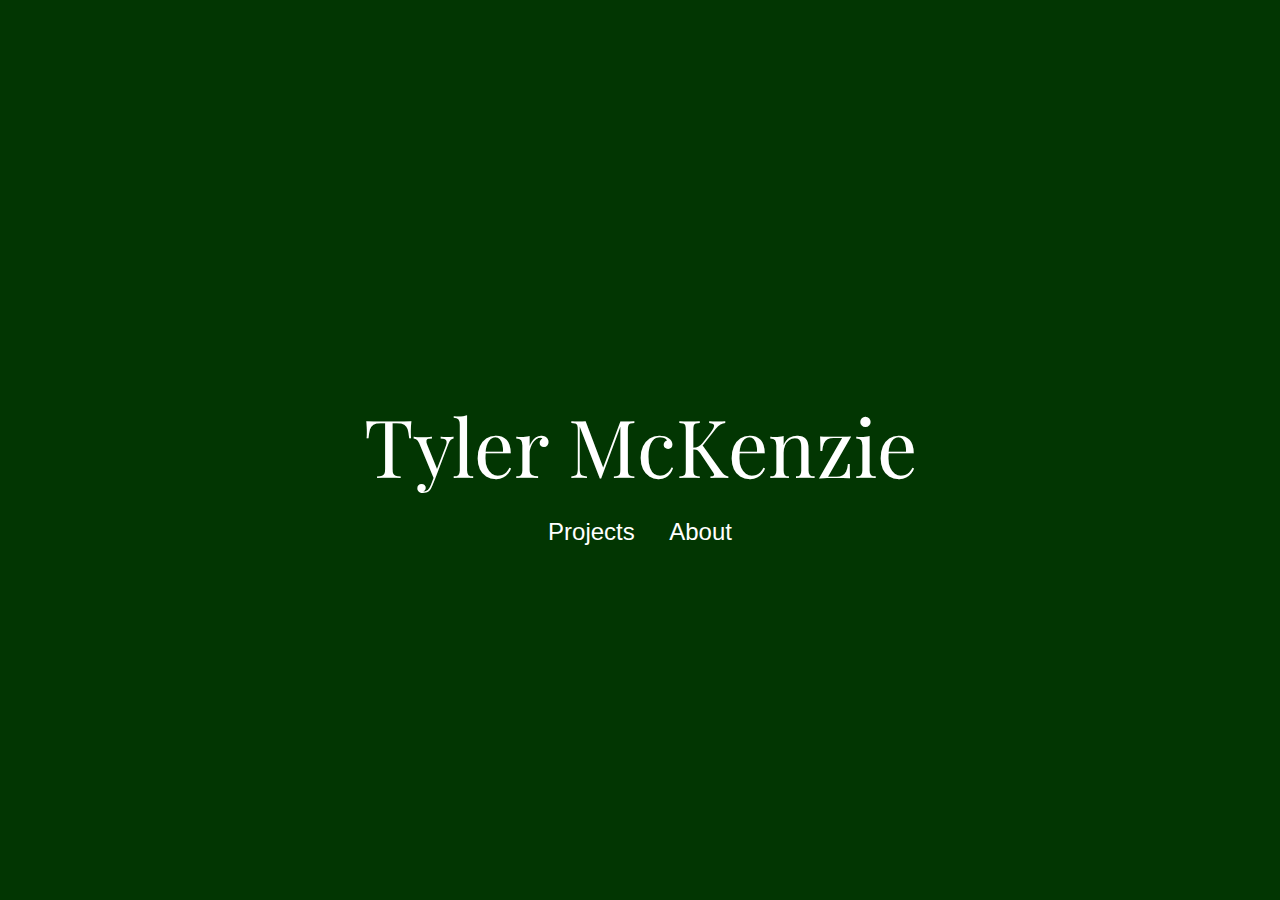
<file: index.html>
<!DOCTYPE html>
<html lang="en">
<head>
    <meta charset="UTF-8">
    <meta name="viewport" content="width=device-width, initial-scale=1.0">
    <title>Tyler McKenzie</title>
    <link href="https://fonts.googleapis.com/css2?family=Playfair+Display:wght@400;700&display=swap" rel="stylesheet">
    <link rel="stylesheet" href="style.css">
</head>
<body>
    <div class="container">
        <h1>Tyler McKenzie</h1>
        <nav>
            <ul>
                <li><a href="projects.html">Projects</a></li>
                <li><a href="about.html">About</a></li>
            </ul>
        </nav>
    </div>
</body>
</html>
</file>
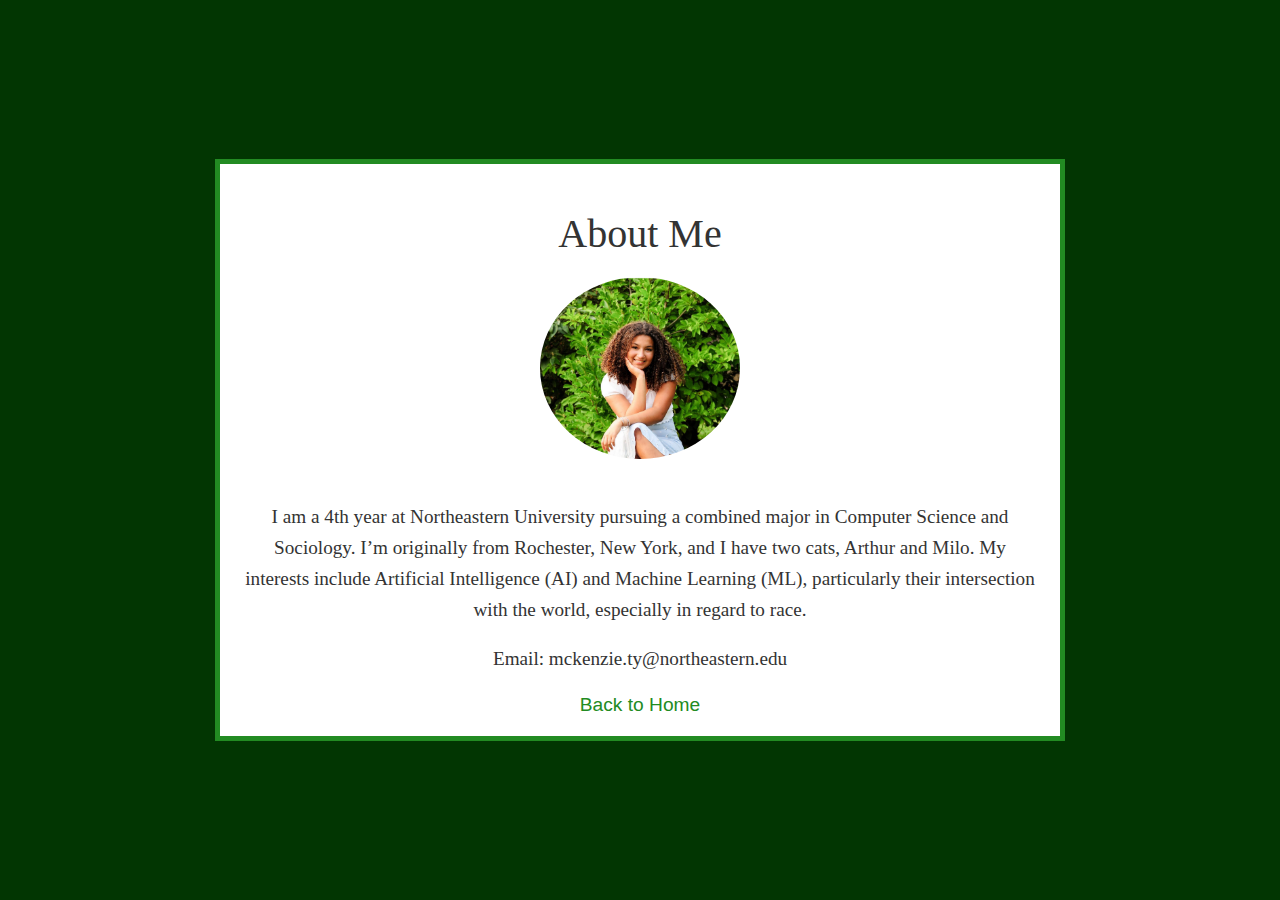
<file: about.html>
<!DOCTYPE html>
<html lang="en">
<head>
    <meta charset="UTF-8">
    <meta name="viewport" content="width=device-width, initial-scale=1.0">
    <title>About - Tyler McKenzie</title>
    <link rel="stylesheet" href="style.css">
</head>
<body>
    <div class="container-about">
        <h1>About Me</h1>
        <img src="professionalpic.jpg" alt="Picture of Tyler McKenzie" class="profile-picture">
        <p>I am a 4th year at Northeastern University pursuing a combined major in Computer Science and Sociology. I’m originally from Rochester, New York, and I have two cats, Arthur and Milo. My interests include Artificial Intelligence (AI) and Machine Learning (ML), particularly their intersection with the world, especially in regard to race.</p>
        <p> Email: mckenzie.ty@northeastern.edu</p>
        <nav>
            <a href="index.html">Back to Home</a>
        </nav>
    </div>
</body>
</html>
</file>
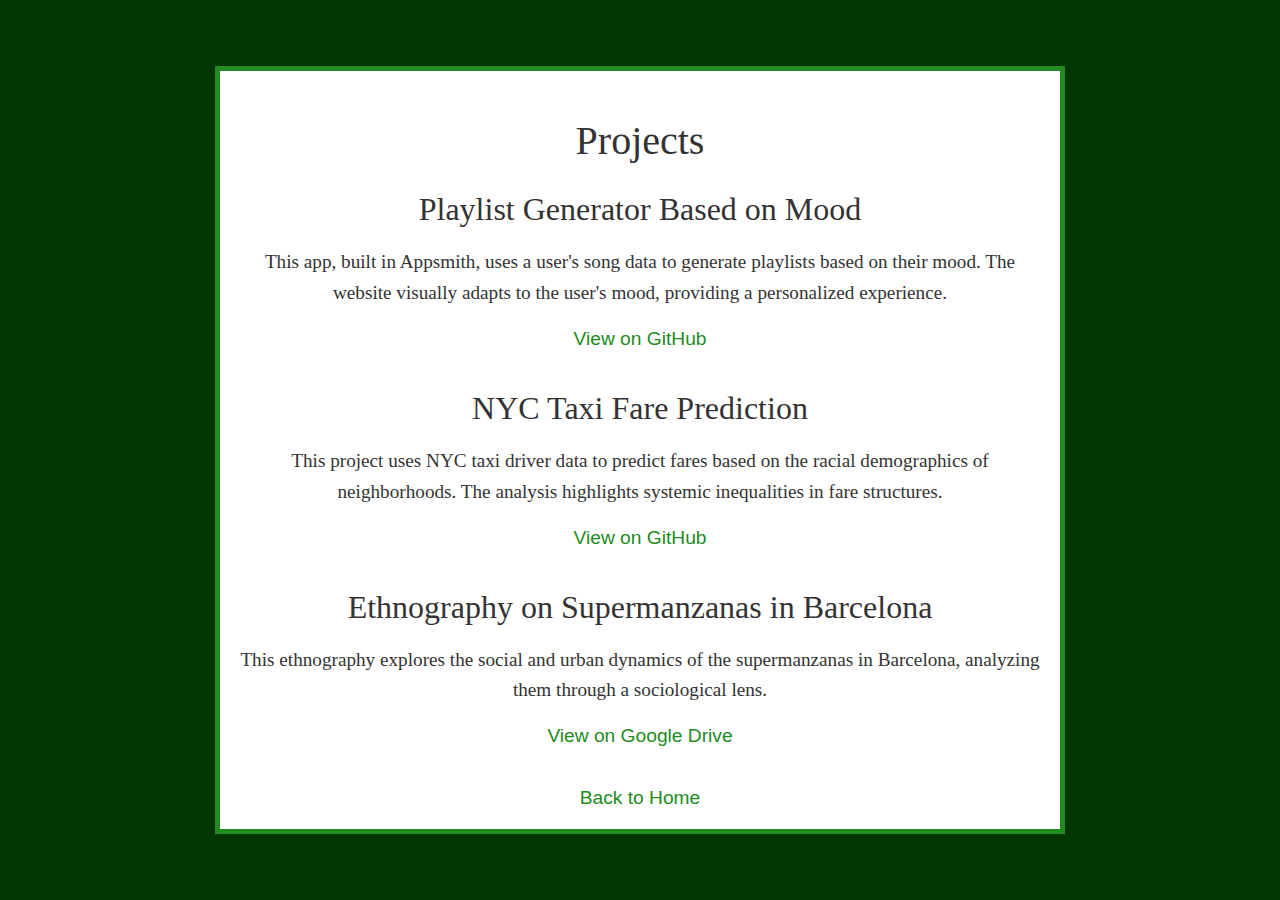
<file: projects.html>
<!DOCTYPE html>
<html lang="en">
<head>
    <meta charset="UTF-8">
    <meta name="viewport" content="width=device-width, initial-scale=1.0">
    <title>Projects - Tyler McKenzie</title>
    <link rel="stylesheet" href="style.css">
</head>
<body>
    <div class="container-about">
        <h1>Projects</h1>

        <section>
            <h2>Playlist Generator Based on Mood</h2>
            <p>This app, built in Appsmith, uses a user's song data to generate playlists based on their mood. The website visually adapts to the user's mood, providing a personalized experience.</p>
            <a href="https://github.com/tylermck101/appsmith-ui-repo" target="_blank">View on GitHub</a>
        </section>

        <section>
            <h2>NYC Taxi Fare Prediction</h2>
            <p>This project uses NYC taxi driver data to predict fares based on the racial demographics of neighborhoods. The analysis highlights systemic inequalities in fare structures.</p>
            <a href="https://github.com/your-github-username/project2" target="_blank">View on GitHub</a>
        </section>

        <section>
            <h2>Ethnography on Supermanzanas in Barcelona</h2>
            <p>This ethnography explores the social and urban dynamics of the supermanzanas in Barcelona, analyzing them through a sociological lens.</p>
            <a href="https://docs.google.com/document/d/12gWrfNwAjLfVfovQwOUiu2mPBthlHBUhXXpqks4JeBg/edit?usp=sharing" target="_blank">View on Google Drive</a>
        </section>

        <nav>
            <a href="index.html">Back to Home</a>
        </nav>
    </div>
</body>
</html>
</file>
<file: style.css>
/* background */
body {
    background-color: #023602; 
    color: white;
    font-family: Arial, sans-serif;
    margin: 0;
    padding: 0;
    display: flex;
    justify-content: center;
    align-items: center;
    height: 100vh; /* Full height of the viewport */
}

/* center */
.container {
    text-align: center;
}

/* font */
h1, h2, h3 {
    font-family: 'Playfair Display', serif;
    font-weight: 400; /* Regular weight */
}

/* style heading */
h1 {
    font-size: 5em; 
    margin-bottom: 20px;
}

/* Style links */
nav ul {
    list-style: none;
    padding: 0;
}

nav ul li {
    display: inline;
    margin: 0 15px;
}

nav ul li a {
    color: white;
    text-decoration: none;
    font-size: 1.5em;
}

nav ul li a:hover {
    text-decoration: underline;
}

/* Paragraph text styling */
p {
    font-family: 'Playfair Display', serif;
    font-weight: 400; /* Regular weight */
}

/* About Page Styling */
/* background */
.container-about {
    background-color: white; 
    color: #333; /* text */
    border: 5px solid #228B22; /* border */
    margin: 50px auto;
    padding: 20px;
    width: 80%; 
    max-width: 800px;
    text-align: center;
}

/* Headings  */
.container-about h1 {
    font-family: 'Playfair Display', serif;
    font-size: 2.5em;
    margin-bottom: 20px;
}

/* paragraph */
.container-about p {
    font-family: 'Playfair Display', serif;
    font-size: 1.2em;
    line-height: 1.6;
}

/* border */
.container-about nav a {
    color: #228B22; 
    text-decoration: none;
    font-size: 1.2em;
}

.container-about nav a:hover {
    text-decoration: underline;
}

/* Project styling */
section {
    margin-bottom: 40px;
}

section h2 {
    font-family: 'Playfair Display', serif;
    font-size: 2em;
    margin-bottom: 10px;
}

section p {
    font-family: 'Roboto', sans-serif;
    font-size: 1.2em;
    line-height: 1.6;
}

section a {
    color: #228B22; 
    text-decoration: none;
    font-size: 1.2em;
}

section a:hover {
    text-decoration: underline;
}

.profile-picture {
    width: 200px; 
    border-radius: 50%; /* round */
    margin-bottom: 20px; 
}
</file>
